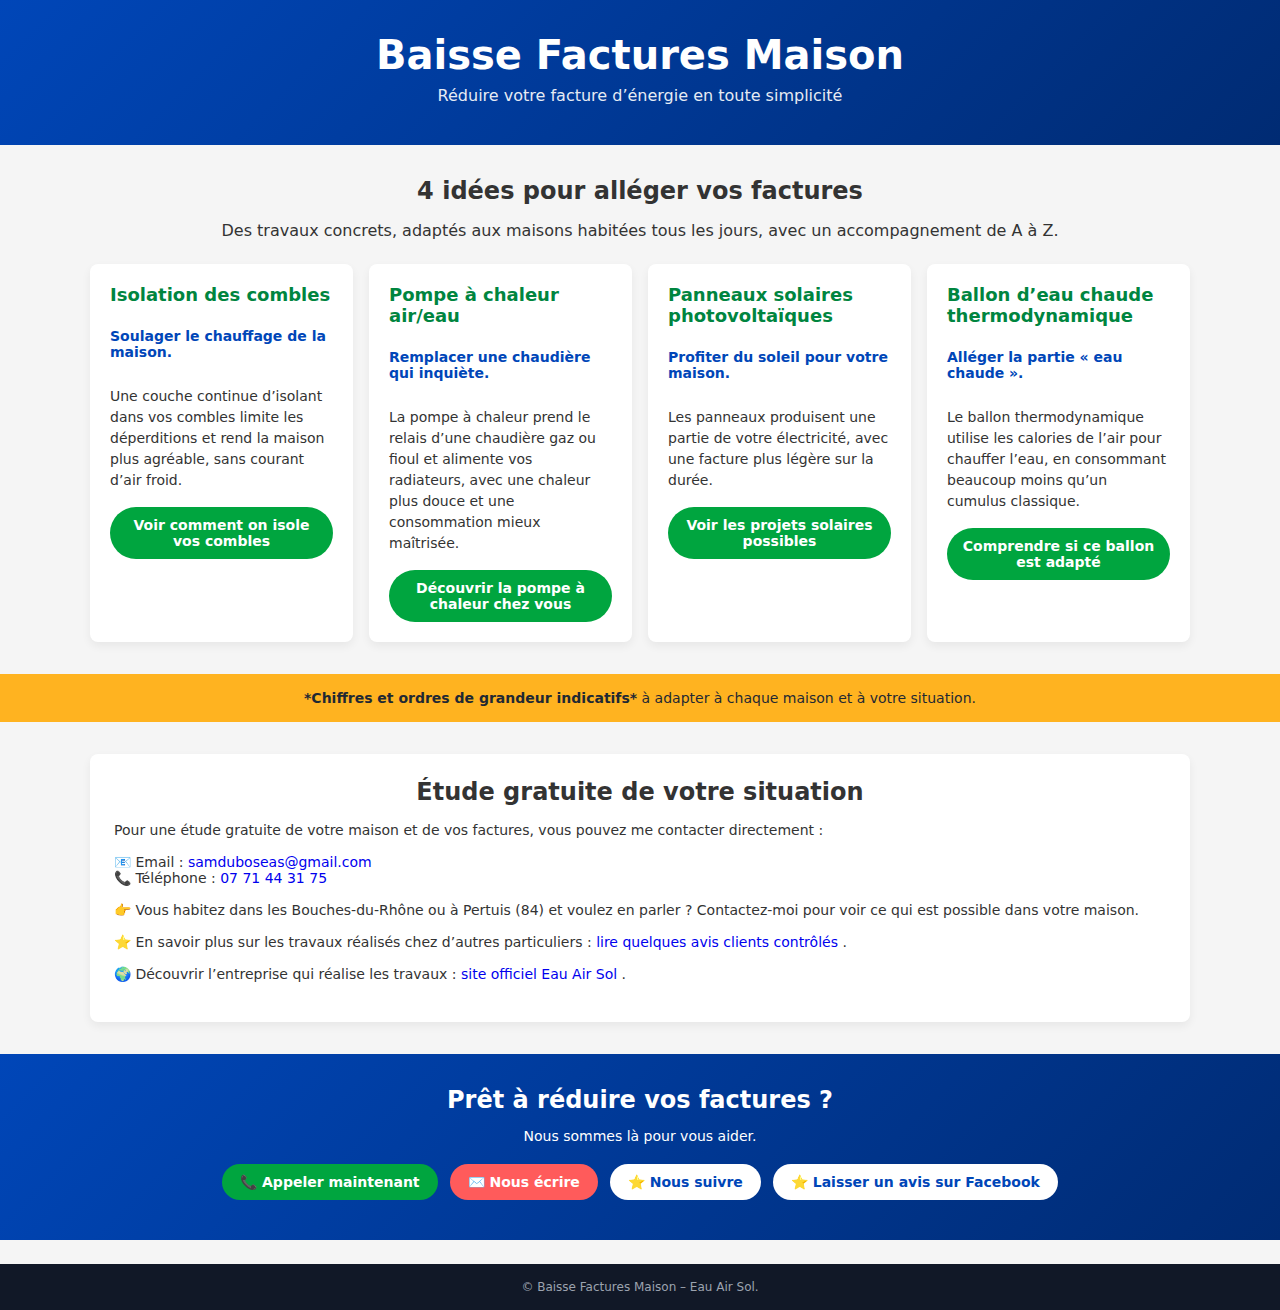
<file: index.html>
<!DOCTYPE html>
<html lang="fr">
<head>
  <meta charset="UTF-8">
  <title>Baisse Factures Maison</title>
  <meta name="viewport" content="width=device-width, initial-scale=1.0">

  <style>
    body {
      margin: 0;
      font-family: system-ui, -apple-system, BlinkMacSystemFont, "Segoe UI", sans-serif;
      background: #f5f5f5;
      color: #333;
    }
    h1, h2, h3 { margin: 0; }
    a { text-decoration: none; }

    .hero {
      background: linear-gradient(135deg, #0046b8, #002b73);
      color: white;
      padding: 32px 16px 40px;
      text-align: center;
    }
    .hero h1 {
      font-size: 32px;
      margin-bottom: 8px;
    }
    .hero p {
      margin: 0;
      font-size: 16px;
      opacity: 0.9;
    }

    .section {
      max-width: 1100px;
      margin: 32px auto;
      padding: 0 16px;
    }
    .section-title {
      text-align: center;
      margin-bottom: 24px;
    }
    .section-title h2 {
      font-size: 24px;
      margin-bottom: 4px;
    }

    .cards {
      display: grid;
      grid-template-columns: repeat(auto-fit, minmax(240px, 1fr));
      gap: 16px;
    }
    .card {
      background: white;
      border-radius: 8px;
      padding: 20px;
      box-shadow: 0 4px 10px rgba(0,0,0,0.06);
      display: flex;
      flex-direction: column;
    }
    .card h3 {
      color: #00853f;
      font-size: 18px;
      margin-bottom: 4px;
    }
    .card h4 {
      color: #0046b8;
      font-size: 14px;
      margin-bottom: 12px;
      font-weight: 600;
    }
    .card p {
      font-size: 14px;
      line-height: 1.5;
      margin-bottom: 16px;
    }

    .btn {
      display: inline-block;
      padding: 10px 14px;
      border-radius: 999px;
      background: #00a53f;
      color: white;
      font-size: 14px;
      font-weight: 600;
      text-align: center;
    }
    .btn:hover {
      background: #008a35;
    }

    .bar {
      background: #ffb320;
      color: #1f2933;
      padding: 16px;
      text-align: center;
      font-size: 14px;
    }

    .study {
      background: white;
      border-radius: 8px;
      padding: 24px;
      box-shadow: 0 4px 10px rgba(0,0,0,0.06);
    }
    .study h2 {
      text-align: center;
      margin-bottom: 16px;
    }
    .study p {
      font-size: 14px;
      margin-bottom: 16px;
    }

    .cta {
      background: linear-gradient(135deg, #0046b8, #002b73);
      color: white;
      padding: 32px 16px 40px;
      text-align: center;
      margin-top: 32px;
    }
    .cta h2 {
      font-size: 24px;
      margin-bottom: 8px;
    }
    .cta p {
      margin-bottom: 20px;
      font-size: 14px;
    }
    .cta-buttons {
      display: flex;
      flex-wrap: wrap;
      justify-content: center;
      gap: 12px;
    }
    .cta-btn {
      padding: 10px 18px;
      border-radius: 999px;
      font-size: 14px;
      font-weight: 600;
      border: none;
      cursor: pointer;
      display: inline-block;
    }
    .cta-call { background: #00a53f; color: white; }
    .cta-mail { background: #ff5b5b; color: white; }
    .cta-follow { background: white; color: #0046b8; }

    .footer {
      background: #111827;
      color: #9ca3af;
      padding: 16px;
      text-align: center;
      font-size: 12px;
      margin-top: 24px;
    }

    @media (min-width: 768px) {
      .hero h1 { font-size: 40px; }
    }
  </style>
</head>
<body>

  <header class="hero">
    <h1>Baisse Factures Maison</h1>
    <p>Réduire votre facture d’énergie en toute simplicité</p>
  </header>

  <main>
    <!-- 4 cartes produits -->
    <section class="section">
      <div class="section-title">
        <h2>4 idées pour alléger vos factures</h2>
        <p>Des travaux concrets, adaptés aux maisons habitées tous les jours, avec un accompagnement de A à Z.</p>
      </div>

      <div class="cards">
        <article class="card">
          <h3>Isolation des combles</h3>
          <h4>Soulager le chauffage de la maison.</h4>
          <p>Une couche continue d’isolant dans vos combles limite les déperditions et rend la maison plus agréable, sans courant d’air froid.</p>
          <a href="combles.html" class="btn">Voir comment on isole vos combles</a>
        </article>

        <article class="card">
          <h3>Pompe à chaleur air/eau</h3>
          <h4>Remplacer une chaudière qui inquiète.</h4>
          <p>La pompe à chaleur prend le relais d’une chaudière gaz ou fioul et alimente vos radiateurs, avec une chaleur plus douce et une consommation mieux maîtrisée.</p>
          <a href="pac.html" class="btn">Découvrir la pompe à chaleur chez vous</a>
        </article>

        <article class="card">
          <h3>Panneaux solaires photovoltaïques</h3>
          <h4>Profiter du soleil pour votre maison.</h4>
          <p>Les panneaux produisent une partie de votre électricité, avec une facture plus légère sur la durée.</p>
          <a href="pv.html" class="btn">Voir les projets solaires possibles</a>
        </article>

        <article class="card">
          <h3>Ballon d’eau chaude thermodynamique</h3>
          <h4>Alléger la partie « eau chaude ».</h4>
          <p>Le ballon thermodynamique utilise les calories de l’air pour chauffer l’eau, en consommant beaucoup moins qu’un cumulus classique.</p>
          <a href="ballon.html" class="btn">Comprendre si ce ballon est adapté</a>
        </article>
      </div>
    </section>

    <!-- Bandeau chiffres indicatifs -->
    <section class="bar">
      <strong>*Chiffres et ordres de grandeur indicatifs*</strong> à adapter à chaque maison et à votre situation.
    </section>

    <!-- Bloc étude gratuite -->
    <section class="section">
      <div class="study">
        <h2>Étude gratuite de votre situation</h2>

        <p>Pour une étude gratuite de votre maison et de vos factures, vous pouvez me contacter directement :</p>

        <p>
          📧 Email :
          <a href="mailto:samduboseas@gmail.com">samduboseas@gmail.com</a><br>
          📞 Téléphone :
          <a href="tel:0771443175">07 71 44 31 75</a>
        </p>

        <p>
          👉 Vous habitez dans les Bouches-du-Rhône ou à Pertuis (84) et voulez en parler ?
          Contactez-moi pour voir ce qui est possible dans votre maison.
        </p>
        <p>
          ⭐ En savoir plus sur les travaux réalisés chez d’autres particuliers :
          <a href="https://www.eauairsol-avis.com/avis-clients/" target="_blank" rel="noopener">
            lire quelques avis clients contrôlés
          </a>.
        </p>
        <p>
          🌍 Découvrir l’entreprise qui réalise les travaux :
          <a href="https://www.eau-air-sol.fr/" target="_blank" rel="noopener">
            site officiel Eau Air Sol
          </a>.
        </p>
      </div>
    </section>

    <!-- CTA final -->
    <section class="cta">
      <h2>Prêt à réduire vos factures ?</h2>
      <p>Nous sommes là pour vous aider.</p>

      <div class="cta-buttons">
        <a class="cta-btn cta-call" href="tel:0771443175">📞 Appeler maintenant</a>
        <a class="cta-btn cta-mail" href="mailto:samdubos@orange.fr">✉️ Nous écrire</a>
        <a class="cta-btn cta-follow" href="https://www.facebook.com/profile.php?id=61585839789856" target="_blank" rel="noopener">
          ⭐ Nous suivre
        </a>
        <a class="cta-btn cta-follow" href="https://www.facebook.com/profile.php?id=61585839789856&sk=reviews&locale=fr_FR" target="_blank" rel="noopener">
          ⭐ Laisser un avis sur Facebook
        </a>
      </div>
    </section>
  </main>

  <footer class="footer">
    © Baisse Factures Maison – Eau Air Sol.
  </footer>

</body>
</html>
</file>
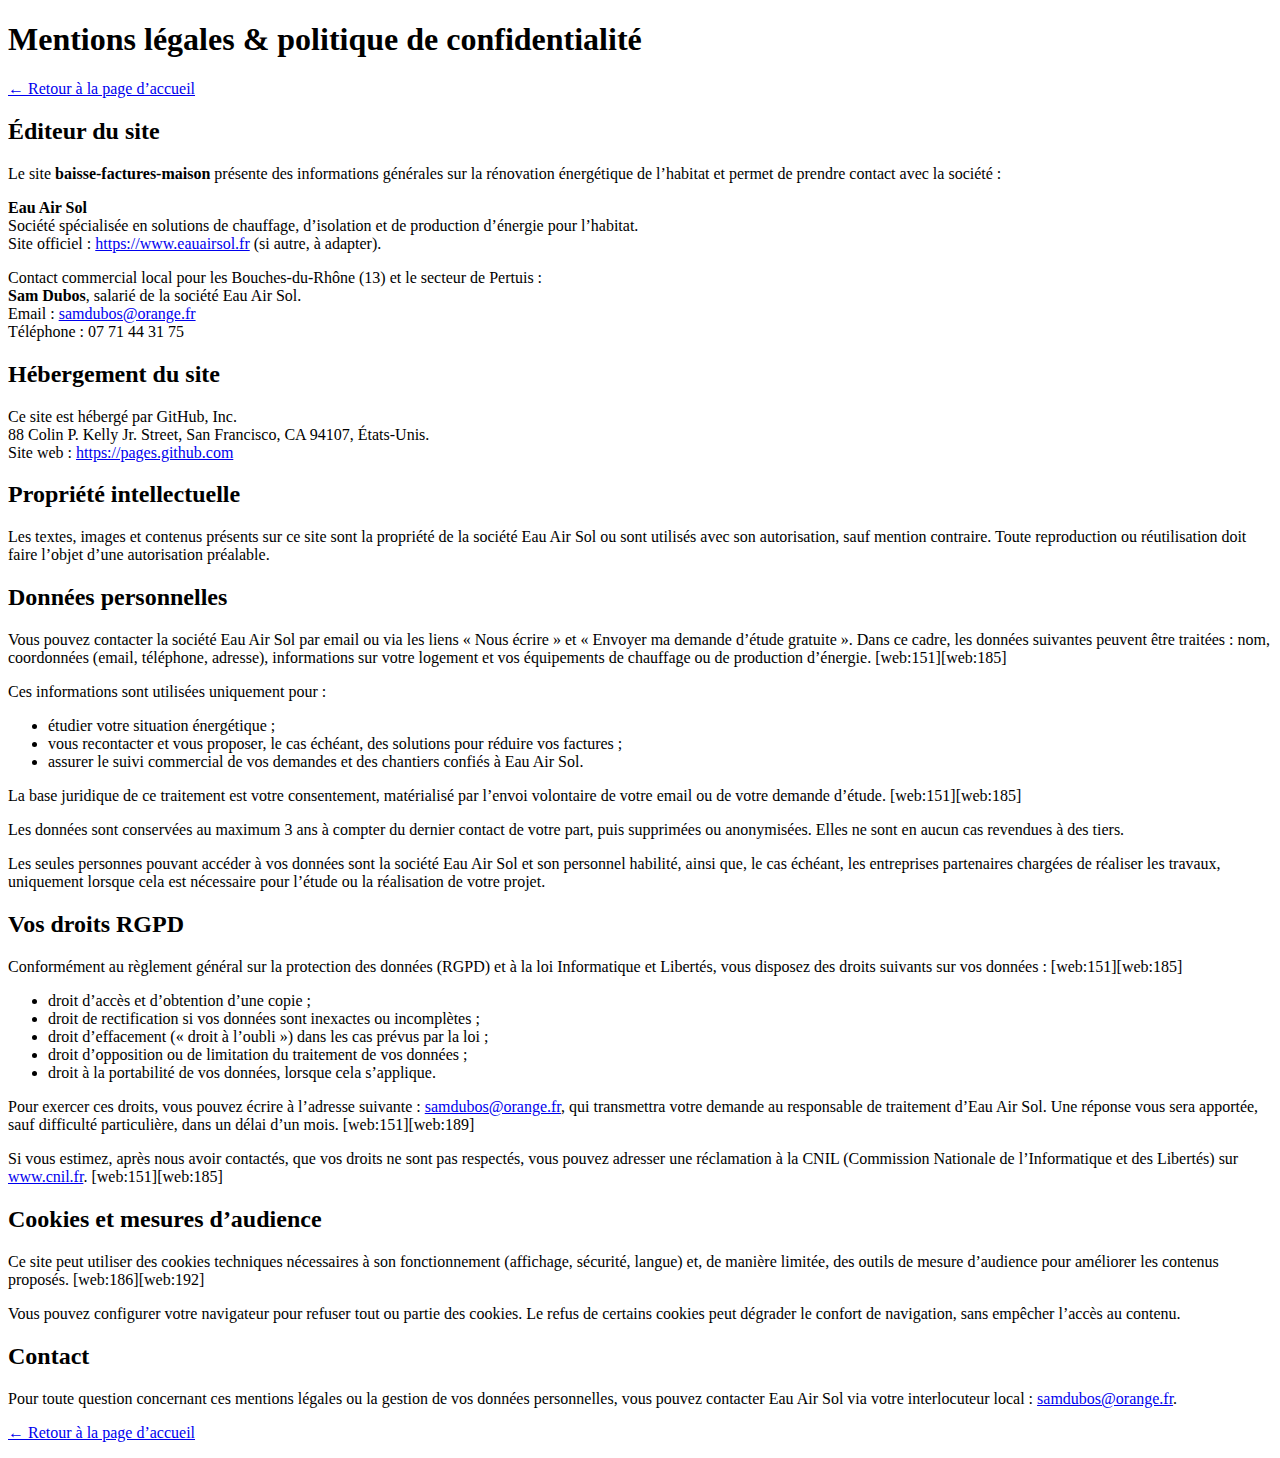
<file: mentions.html>
<!DOCTYPE html>
<html lang="fr">
<head>
  <meta charset="UTF-8">
  <title>Mentions légales &amp; Confidentialité – Baisse factures maison</title>
  <meta name="viewport" content="width=device-width, initial-scale=1">
  <link rel="stylesheet" href="style.css">
</head>
<body>

  <header class="header">
    <div class="container">
      <h1>Mentions légales &amp; politique de confidentialité</h1>
      <p><a href="index.html">← Retour à la page d’accueil</a></p>
    </div>
  </header>

  <main class="container">

    <section>
      <h2>Éditeur du site</h2>
      <p>
        Le site <strong>baisse-factures-maison</strong> présente des informations générales sur la
        rénovation énergétique de l’habitat et permet de prendre contact avec la société :
      </p>
      <p>
        <strong>Eau Air Sol</strong><br>
        Société spécialisée en solutions de chauffage, d’isolation et de production d’énergie pour l’habitat.<br>
        Site officiel : <a href="https://www.eauairsol.fr" target="_blank" rel="noopener">https://www.eauairsol.fr</a> (si autre, à adapter).
      </p>
      <p>
        Contact commercial local pour les Bouches‑du‑Rhône (13) et le secteur de Pertuis :<br>
        <strong>Sam Dubos</strong>, salarié de la société Eau Air Sol.<br>
        Email : <a href="mailto:samdubos@orange.fr">samdubos@orange.fr</a><br>
        Téléphone : 07 71 44 31 75
      </p>
    </section>

    <section>
      <h2>Hébergement du site</h2>
      <p>
        Ce site est hébergé par GitHub, Inc.<br>
        88 Colin P. Kelly Jr. Street, San Francisco, CA 94107, États‑Unis.<br>
        Site web : <a href="https://pages.github.com" target="_blank" rel="noopener">https://pages.github.com</a>
      </p>
    </section>

    <section>
      <h2>Propriété intellectuelle</h2>
      <p>
        Les textes, images et contenus présents sur ce site sont la propriété de la société Eau Air Sol
        ou sont utilisés avec son autorisation, sauf mention contraire. Toute reproduction ou
        réutilisation doit faire l’objet d’une autorisation préalable.
      </p>
    </section>

    <section>
      <h2>Données personnelles</h2>
      <p>
        Vous pouvez contacter la société Eau Air Sol par email ou via les liens « Nous écrire »
        et « Envoyer ma demande d’étude gratuite ». Dans ce cadre, les données suivantes peuvent être
        traitées : nom, coordonnées (email, téléphone, adresse), informations sur votre logement
        et vos équipements de chauffage ou de production d’énergie. [web:151][web:185]
      </p>
      <p>
        Ces informations sont utilisées uniquement pour :
      </p>
      <ul>
        <li>étudier votre situation énergétique ;</li>
        <li>vous recontacter et vous proposer, le cas échéant, des solutions pour réduire vos factures ;</li>
        <li>assurer le suivi commercial de vos demandes et des chantiers confiés à Eau Air Sol.</li>
      </ul>
      <p>
        La base juridique de ce traitement est votre consentement, matérialisé par l’envoi volontaire
        de votre email ou de votre demande d’étude. [web:151][web:185]
      </p>
      <p>
        Les données sont conservées au maximum 3 ans à compter du dernier contact de votre part, puis
        supprimées ou anonymisées. Elles ne sont en aucun cas revendues à des tiers.
      </p>
      <p>
        Les seules personnes pouvant accéder à vos données sont la société Eau Air Sol et son personnel
        habilité, ainsi que, le cas échéant, les entreprises partenaires chargées de réaliser les travaux,
        uniquement lorsque cela est nécessaire pour l’étude ou la réalisation de votre projet.
      </p>
    </section>

    <section>
      <h2>Vos droits RGPD</h2>
      <p>
        Conformément au règlement général sur la protection des données (RGPD) et à la loi Informatique
        et Libertés, vous disposez des droits suivants sur vos données : [web:151][web:185]
      </p>
      <ul>
        <li>droit d’accès et d’obtention d’une copie ;</li>
        <li>droit de rectification si vos données sont inexactes ou incomplètes ;</li>
        <li>droit d’effacement (« droit à l’oubli ») dans les cas prévus par la loi ;</li>
        <li>droit d’opposition ou de limitation du traitement de vos données ;</li>
        <li>droit à la portabilité de vos données, lorsque cela s’applique.</li>
      </ul>
      <p>
        Pour exercer ces droits, vous pouvez écrire à l’adresse suivante :
        <a href="mailto:samdubos@orange.fr">samdubos@orange.fr</a>, qui transmettra votre demande
        au responsable de traitement d’Eau Air Sol. Une réponse vous sera apportée, sauf difficulté
        particulière, dans un délai d’un mois. [web:151][web:189]
      </p>
      <p>
        Si vous estimez, après nous avoir contactés, que vos droits ne sont pas respectés, vous pouvez
        adresser une réclamation à la CNIL (Commission Nationale de l’Informatique et des Libertés)
        sur <a href="https://www.cnil.fr" target="_blank" rel="noopener">www.cnil.fr</a>. [web:151][web:185]
      </p>
    </section>

    <section>
      <h2>Cookies et mesures d’audience</h2>
      <p>
        Ce site peut utiliser des cookies techniques nécessaires à son fonctionnement (affichage,
        sécurité, langue) et, de manière limitée, des outils de mesure d’audience pour améliorer les
        contenus proposés. [web:186][web:192]
      </p>
      <p>
        Vous pouvez configurer votre navigateur pour refuser tout ou partie des cookies. Le refus de
        certains cookies peut dégrader le confort de navigation, sans empêcher l’accès au contenu.
      </p>
    </section>

    <section>
      <h2>Contact</h2>
      <p>
        Pour toute question concernant ces mentions légales ou la gestion de vos données personnelles,
        vous pouvez contacter Eau Air Sol via votre interlocuteur local :
        <a href="mailto:samdubos@orange.fr">samdubos@orange.fr</a>.
      </p>
      <p><a href="index.html">← Retour à la page d’accueil</a></p>
    </section>

  </main>

</body>
</html>
</file>
<file: style.css>

</file>
